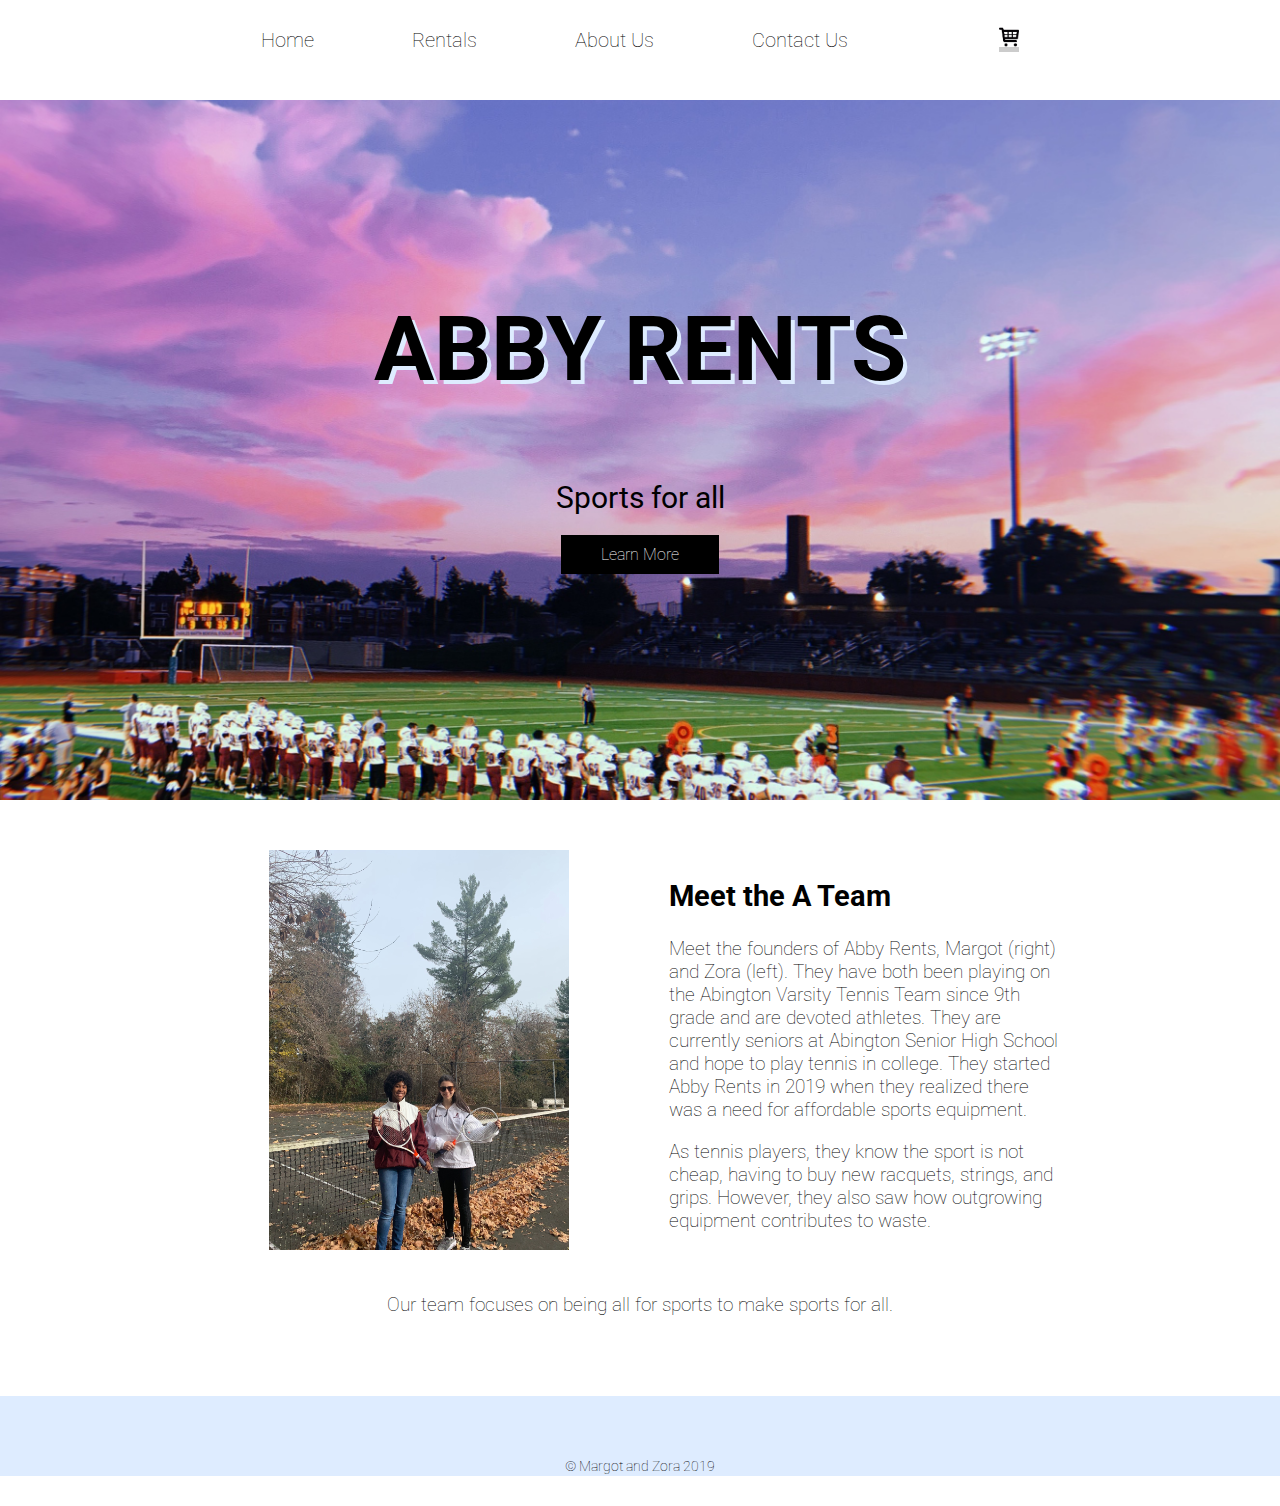
<file: index.html>
<!DOCTYPE html>
<html manifest ="manifest.appcache">
  <head>
    <link href='https://fonts.googleapis.com/css?family=Roboto:400,300,500,100' rel='stylesheet' type='text/css'>
<link href="style.css" type="text/css" rel="stylesheet">
  </head>
  <body>
    <div class="nav" atl=nav>
      <div class="container">
        <ul>
          <li>
            <a class="nav" href="index.html"> Home</a>
          </li>
          <li>
            <a class="nav" href="rental.html"> Rentals</a>
          </li>
          <li>
            <a class="nav" href="about_us.html"> About Us</a>
          </li>
          <li style="float:right"><a class="active" href="check_out.html"><img src="download.png" alt="shoppingcart" height="20" width="20"></a>
          </li>
          <li>
            <a href="contact_us.html"> Contact Us</a>
          </li>
        </ul>
      </div>
    </div>

    <div class="header_index">
      <div class="container">
        <h1>Abby Rents</h1>
        <p style= "font-size: 30px;"><strong> Sports for all</strong></p>
        <a class="btn" href="about_us.html">Learn More</a>
      </div>
    </div>


    <div class="main">
      <div class="container">
        <img src="zoramargot.jpeg" alt="zoramargot" height="150" width="150">
        <h2>Meet the A Team</h2>
        <p > Meet the founders of Abby Rents, Margot (right) and Zora (left). They have both been playing on the Abington Varsity Tennis Team since 9th grade and are devoted athletes. They are currently seniors at Abington Senior High School and hope to play tennis in college. They started Abby Rents in 2019 when they realized there was a need for affordable sports equipment. </p>
        <p >As tennis players, they know the sport is not cheap, having to buy new racquets, strings, and grips. However, they also saw how outgrowing equipment contributes to waste.</p>
        <br>
        <p id="weightedfont"><center>Our team focuses on being all for sports to make sports for all. </center></p>
      </div>
    </div>

   
    

    <div class="footer">
      <div class="container">
        <p>&copy; Margot and Zora 2019</p>
      </div>
    </div>

  </body>
</html>
</file>
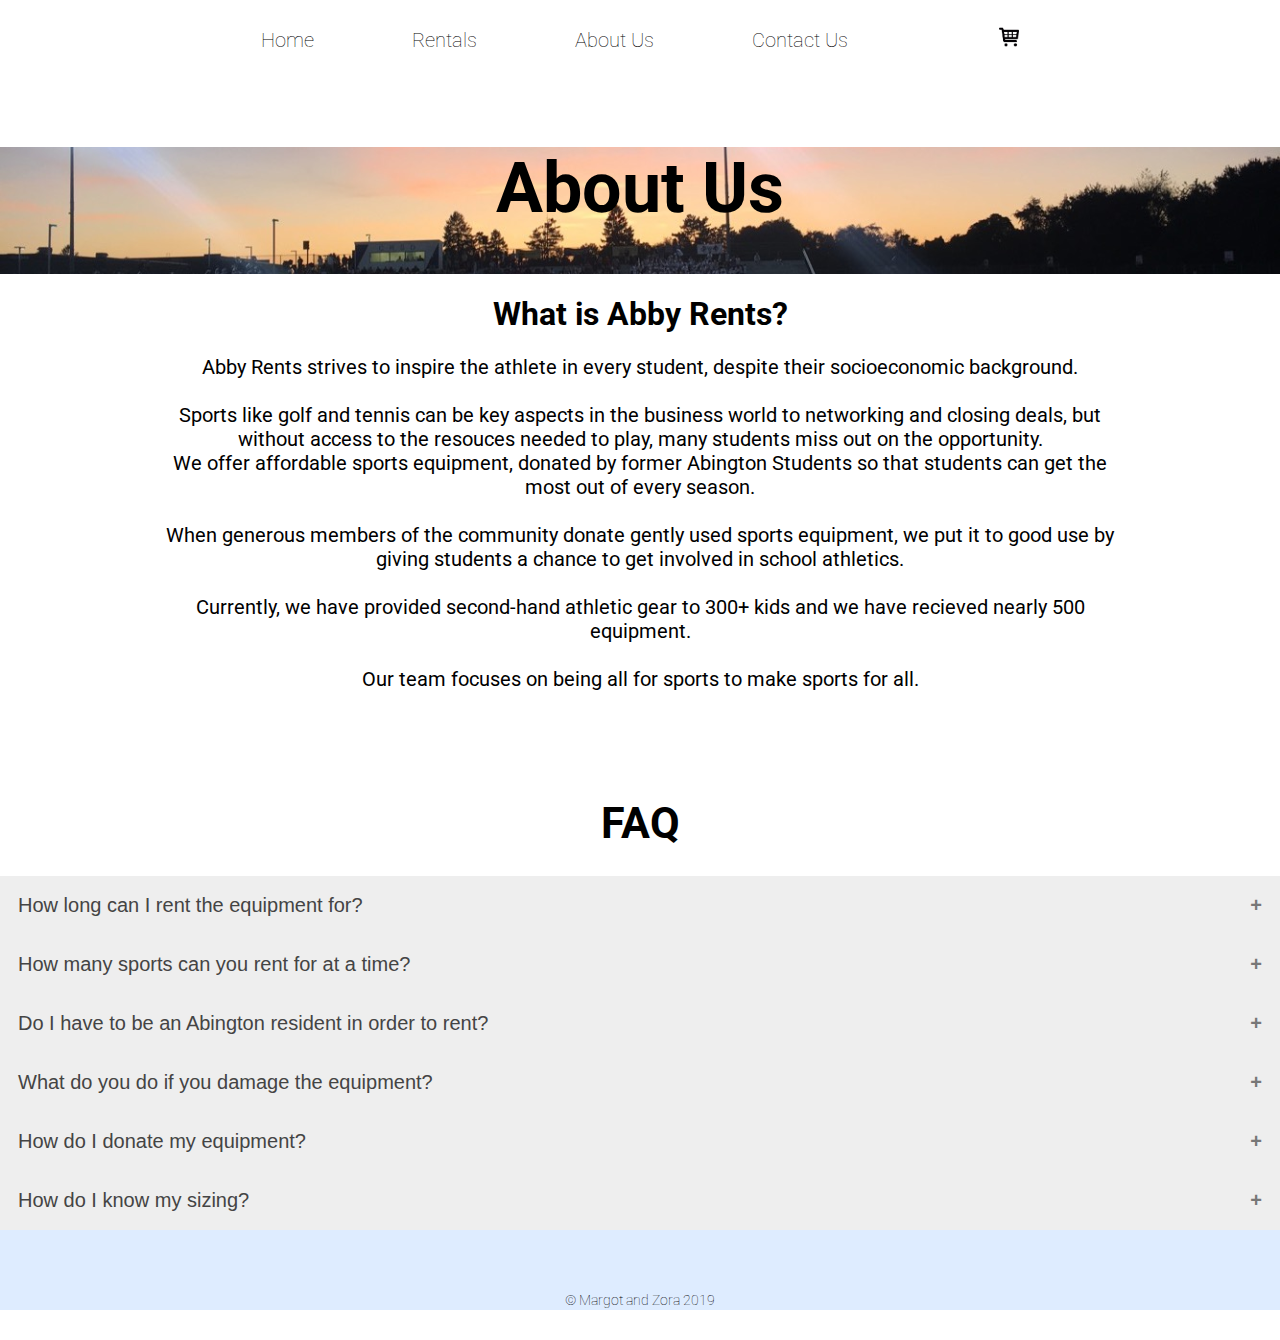
<file: about_us.html>
<!DOCTYPE html>
<html>
<head>
    <link href='https://fonts.googleapis.com/css?family=Roboto:400,300,500,100' rel='stylesheet' type='text/css'>
<link href="style.css" type="text/css" rel="stylesheet">
  </head>

 <body class="contact">
    <div class="nav">
      <div class="container">
        <ul>
          <li>
            <a href="index.html"> Home</a>
          </li>
          <li>
            <a href="rental.html"> Rentals</a>
          </li>
          <li>
            <a href="about_us.html"> About Us</a>
          </li>
          <li style="float:right"><a href="check_out.html"><img src="download.png" alt="shoppingcart" height="20"</a>
          </li>
          <li>
            <a class="nav" href="contact_us.html"> Contact Us</a>
          </li>
        </ul>
      </div>
    </div>


    <div class="header_about">
      <h1 style="font-size: 70px;">About Us</h1>
    </div>
    
    <div>
    <h1  class= "What_is_Abby Rents"><center>What is Abby Rents?</center></h1>
   <p>
<center id = "weightedfont" style="margin-left:150px; margin-right:150px; font-size: 20px">Abby Rents strives to inspire the athlete in every student, despite their socioeconomic background. <br></br>
Sports like golf and tennis can be key aspects  in the business world to networking and closing deals, but without access to the resouces needed to play, many students miss out on the opportunity. <br>
We offer affordable sports equipment, donated by former Abington Students so that students can get the most out of every season.<br></br>
When generous members of the community donate gently used sports equipment, we put it to good use by giving students a chance to get involved in school athletics.<br></br>
Currently, we have provided second-hand athletic gear to 300+ kids and we have recieved nearly 500 equipment.
<br>
<br>
Our team focuses on being all for sports to make sports for all.
<br>
<br>
</center>
</p>
</div>
<br>
<br>
  <div class = "FAQ">
   <h1 style="font-size: 43px;"><center>FAQ</center></h1>

<button class="accordion" style="font-size:20px">How long can I rent the equipment for?</button>
<div class="panel">
  <p style="font-size:17px; font-weight: 5000;">Equipment can be rented for the duration of one sports’ season.</p>
</div>
</div>

<button class="accordion" style="font-size:20px">How many sports can you rent for at a time?</button>
<div class="panel">
  <p style="font-size:17px">One sport per one student per season.</p>
</div>

<button class="accordion"style="font-size:20px">Do I have to be an Abington resident in order to rent?</button>
<div class="panel">
  <p style="font-size:17px"> Yes.</p>
  </div>

<button class="accordion"style="font-size:20px">What do you do if you damage the equipment?</button>
<div class="panel">
  <p style="font-size:17px">There is a nominal fee of around $15-30, depending on the damage.</p>
</div>

<button class="accordion"style="font-size:20px">How do I donate my equipment? </button>
<div class="panel">
  <p style="font-size:17px">To donate your gently used equipment, see our <a href="contact_us.html"> contact us page.</a></p>
</div>

<button class="accordion"style="font-size:20px">How do I know my sizing? </button>
<div class="panel">
  <p style="font-size:17px">Under a product's details, it lists the available sizing. When checking out, indicate your sizes for equipment.</p>
    </div>


</div>
<script>
  var acc = document.getElementsByClassName("accordion");
var i;

for (i = 0; i < acc.length; i++) {
  acc[i].addEventListener("click", function() {
    this.classList.toggle("active");
    var panel = this.nextElementSibling;
    if (panel.style.maxHeight) {
      panel.style.maxHeight = null;
    } else {
      panel.style.maxHeight = panel.scrollHeight + "px";
    } 
  });
}
</script>
   


<div class="footer">
      <div class="container">
        <p>&copy; Margot and Zora 2019</p>
      </div>
    
    <body/>
  </html>
</file>
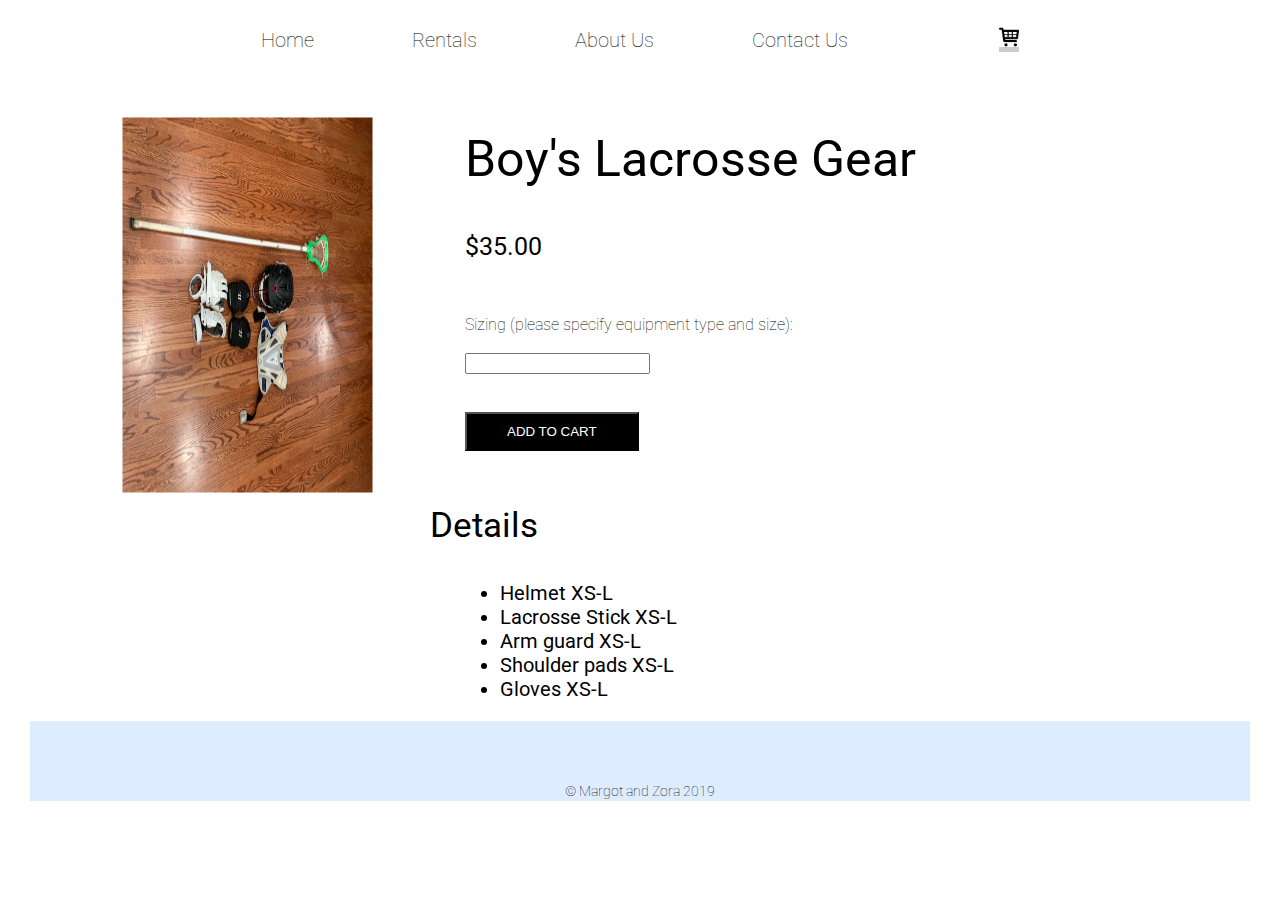
<file: boyslax_checkout.html>
<!DOCTYPE html>
<html>
<head>
    <link href='https://fonts.googleapis.com/css?family=Roboto:400,300,500,100' rel='stylesheet' type='text/css'>
<link href="style.css" type="text/css" rel="stylesheet">
  </head>

 <body class="contact">
    <div class="nav">
      <div class="container">
        <ul>
          <li>
            <a href="index.html"> Home</a>
          </li>
          <li>
            <a href="rental.html"> Rentals</a>
          </li>
          <li>
            <a href="about_us.html"> About Us</a>
          </li>
          <li style="float:right"><a class="active" href="check_out.html"><img src="download.png" alt="shoppingcart" height="20"</a>
          </li>
          <li>
            <a class="nav" href="contact_us.html"> Contact Us</a>
          </li>
        </ul>
      </div>
    </div>

<div class="shop-item">
<img src="boyslaxstuff.jpeg" alt="boyslaxstuff" style="float:left; width:375px;height:250px;margin-right:30px; margin-left: 30px;  margin-top: 50px; transform: rotate(90deg);">
    <p><strong class="itemtitle" style="font-size: 50px">Boy's Lacrosse Gear</strong> <br></br></p>
  <p class="itemprice" style="font-size: 25px"><strong> $35.00 </strong> <br></br></p>
  Sizing (please specify equipment type and size):<br>
  <br>
   <input type="text" name="firstname">
  <br>
  <br>
  <br>
  <button class="btn btn-primary shop-item-button" type="button">ADD TO CART</button><br></br>
  <p class="itemdetails" style="margin-left: 400px; font-size: 35px;"><strong> Details</strong> 
    <ul style="margin-left: 430px; font-size: 20px;" id="weightedfont">
      <li>Helmet XS-L</li>
      <li>Lacrosse Stick XS-L</li>
      <li>Arm guard XS-L</li>
      <li>Shoulder pads XS-L</li>
      <li>Gloves XS-L</li>

    </ul>
</p>

    <div class="footer">
      <div class="container">
        <p>&copy; Margot and Zora 2019</p>
      </div>
    </div>
    
 </body>
 </html>
</file>
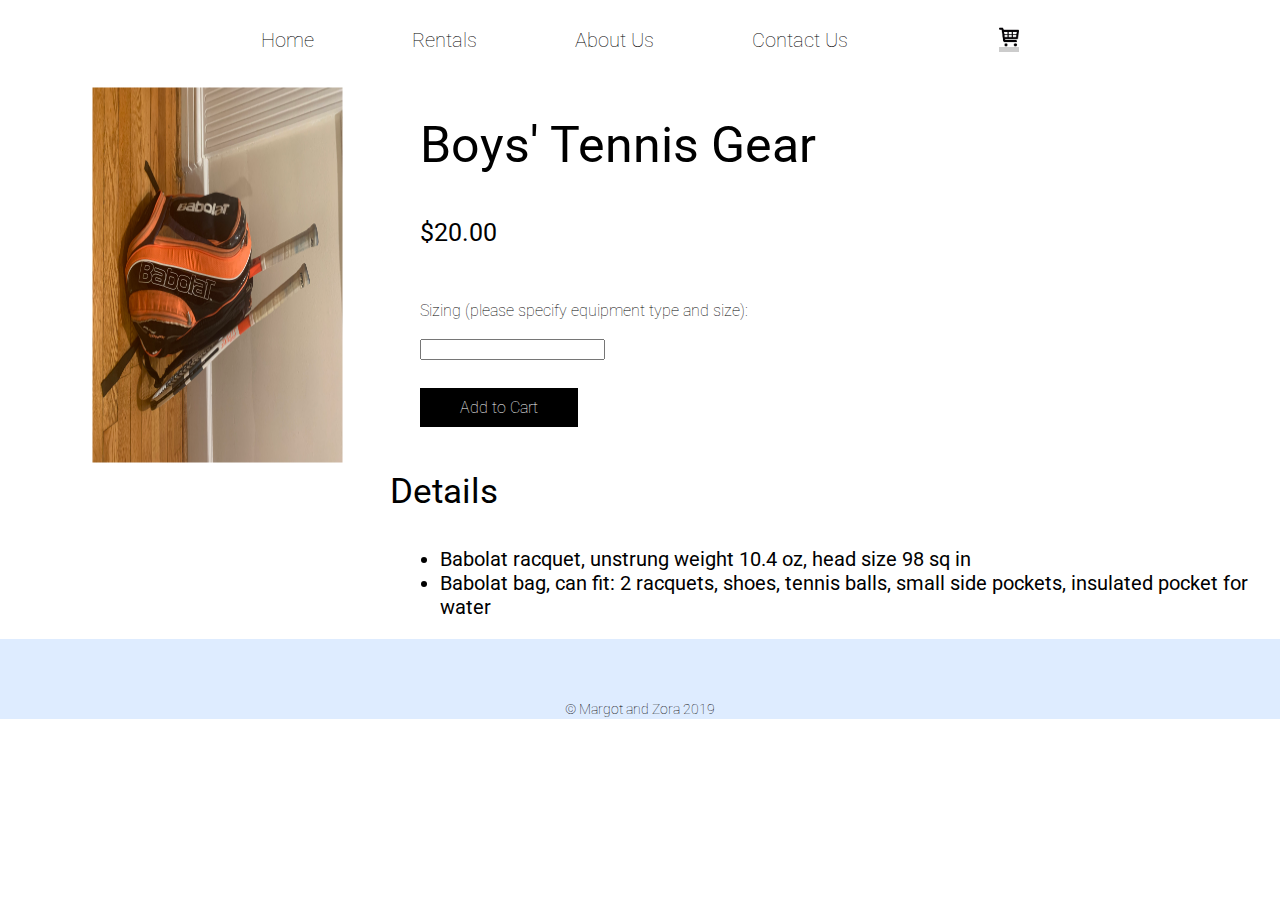
<file: boystennis_checkout.html>
<!DOCTYPE html>
<html>
<head>
    <link href='https://fonts.googleapis.com/css?family=Roboto:400,300,500,100' rel='stylesheet' type='text/css'>
<link href="style.css" type="text/css" rel="stylesheet">
  </head>

 <body class="contact">
    <div class="nav">
      <div class="container">
        <ul>
          <li>
            <a href="index.html"> Home</a>
          </li>
          <li>
            <a href="rental.html"> Rentals</a>
          </li>
          <li>
            <a href="about_us.html"> About Us</a>
          </li>
          <li style="float:right"><a class="active" href="check_out.html"><img src="download.png" alt="shoppingcart" height="20"</a>
          </li>
          <li>
            <a class="nav" href="contact_us.html"> Contact Us</a>
          </li>
        </ul>
      </div>
    </div>

    <img src="boyztennis.jpeg" alt="boyztennis" style="float:left; width:375px;height:250px;margin-right:15px; margin-left: 30px; transform: rotate(90deg); margin-top: 50px;">
    <p><strong class="itemtitle" style="font-size: 50px">Boys' Tennis Gear</strong> <br></br></p>
  <p class="itemprice" style="font-size: 25px"><strong> $20.00 </strong> <br></br></p>
  Sizing (please specify equipment type and size):<br>
  <br>
   <input type="text" name="firstname">
  <br>
  <br>
  <br>
  <a class="addtocart" href="check_out.html">Add to Cart</a><br></br>
  <p class="itemdetails" style="margin-left: 390px; font-size: 35px;"><strong> Details</strong> 
    <ul style="margin-left: 400px; font-size: 20px;" id="weightedfont">
      <li>Babolat racquet, unstrung weight 10.4 oz, head size 98 sq in</li>
      <li>Babolat bag, can fit: 2 racquets, shoes, tennis balls, small side pockets, insulated pocket for water </li>
    </ul>
</p>

    <div class="footer">
      <div class="container">
        <p>&copy; Margot and Zora 2019</p>
      </div>
    </div>
 
 </html>
</file>
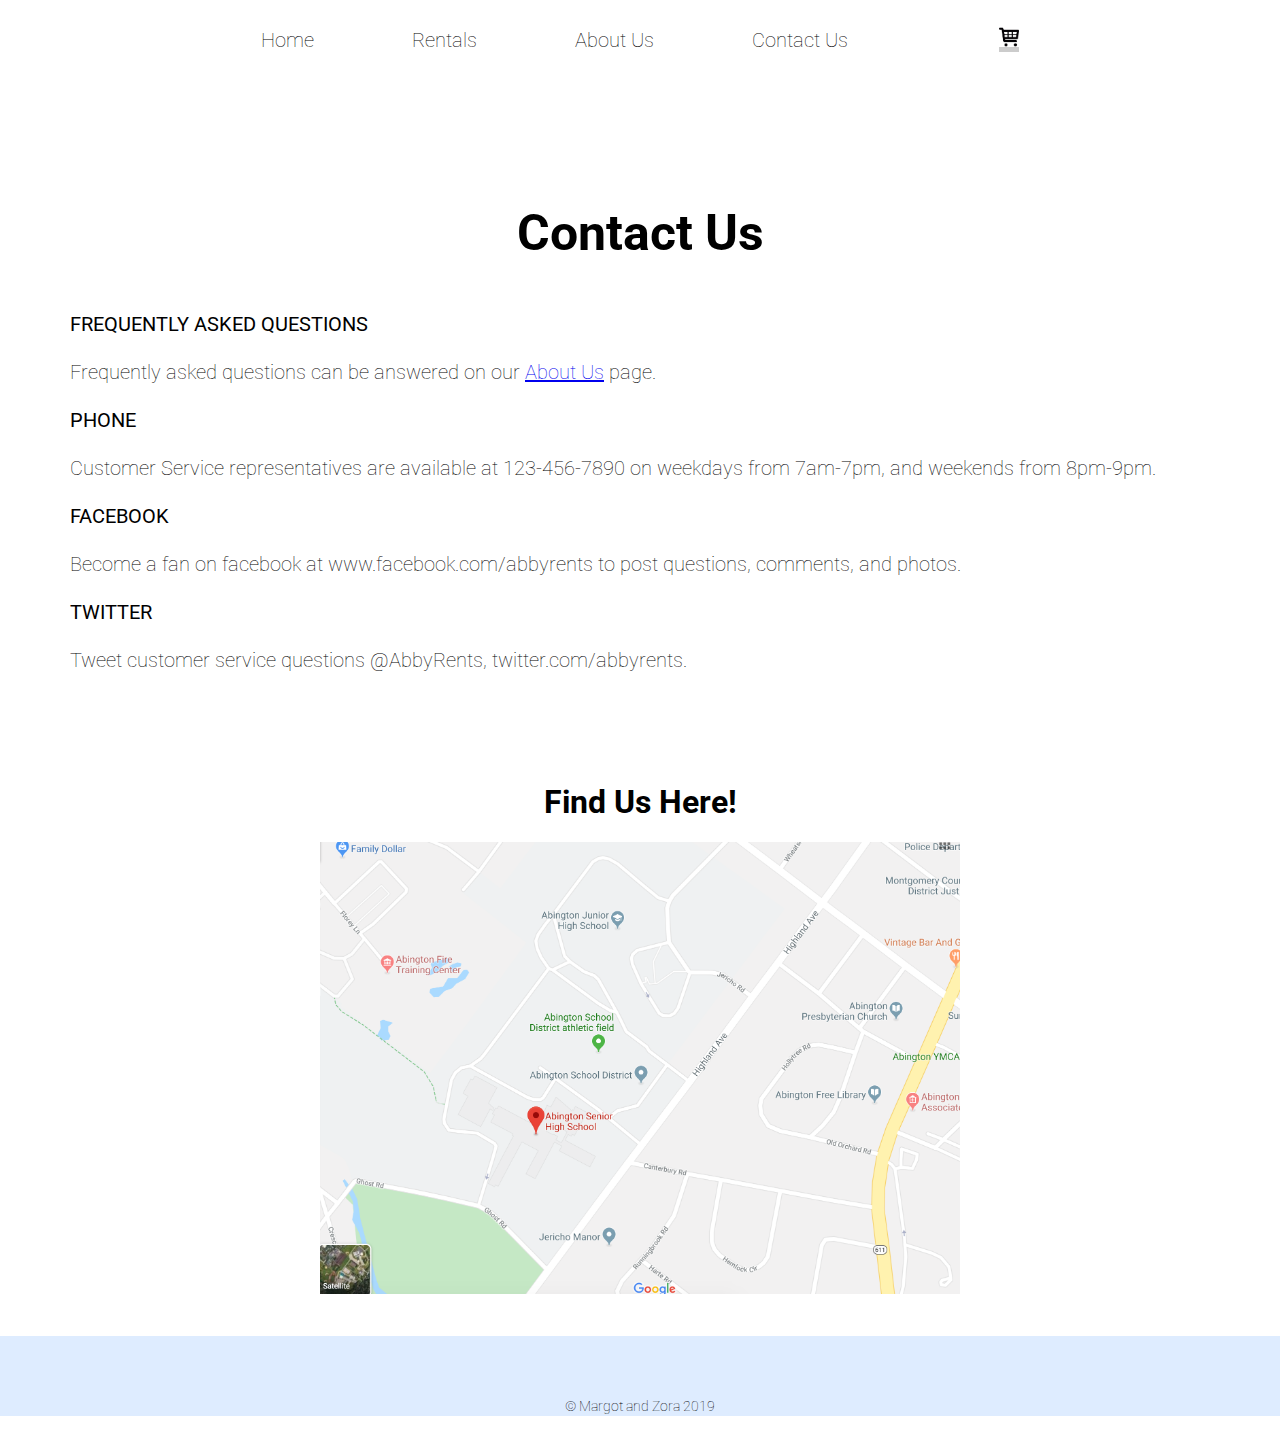
<file: contact_us.html>
<!DOCTYPE html>
  <html>
  <head>
    <link href='https://fonts.googleapis.com/css?family=Roboto:400,300,500,100' rel="stylesheet" type="text/css">
<link href="style.css" type="text/css" rel="stylesheet">
  </head>
  
<body class="contact">
    <div class="nav">
      <div class="container">
        <ul>
          <li>
            <a href="index.html"> Home</a>
          </li>
          <li>
            <a href="rental.html"> Rentals</a>
          </li>
          <li>
            <a href="about_us.html"> About Us</a>
          </li>
          <li style="float:right"><a class="active" href="check_out.html"><img src="download.png" alt="shoppingcart" height="20"</a>
          </li>
          <li>
            <a class="nav" href="contact_us.html"> Contact Us</a>
          </li>
        </ul>
      </div>
    </div>
 <div class= "contact_us">
   <h1 style= "font-size: 50px; margin-bottom: 50px;"><center>Contact Us</center></h1>
<p style= "font-size: 20px";id="weightedfont"><strong> FREQUENTLY ASKED QUESTIONS<br></br></strong> Frequently asked questions can be answered on our <a href="about_us.html"> About Us</a> page.<br></br>
<strong>PHONE</strong><br></br>  Customer Service representatives are available at 123-456-7890 on weekdays from 7am-7pm, and weekends from 8pm-9pm.<br></br>
<strong>FACEBOOK</strong><br></br>  Become a fan on facebook at www.facebook.com/abbyrents to post questions, comments, and photos. <br></br>
<strong>TWITTER</strong><br></br>Tweet customer service questions @AbbyRents, twitter.com/abbyrents.
</p>
   </div>

   <div class="find_us">
     <h1><center>Find Us Here!</center></h1>
     <center><img src="map.png" class= "map"></center>
     </div>
     <br></br>



<div class="footer">
      <div class="container">
        <p>&copy; Margot and Zora 2019</p>
      </div>
    </div>
  </html>
</file>
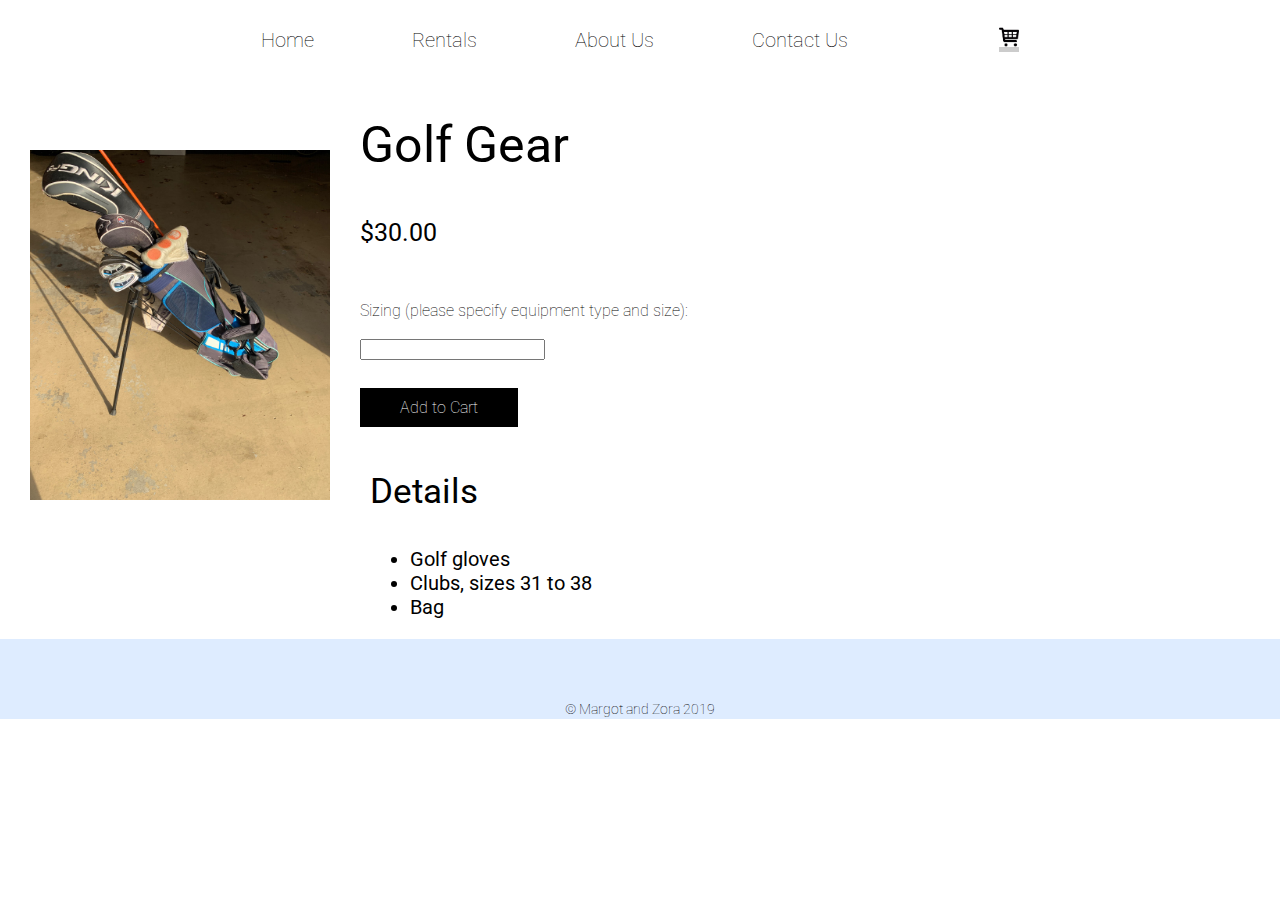
<file: golf_checkout.html>
<!DOCTYPE html>
<html>
<head>
    <link href='https://fonts.googleapis.com/css?family=Roboto:400,300,500,100' rel='stylesheet' type='text/css'>
<link href="style.css" type="text/css" rel="stylesheet">
  </head>

 <body class="contact">
    <div class="nav">
      <div class="container">
        <ul>
          <li>
            <a href="index.html"> Home</a>
          </li>
          <li>
            <a href="rental.html"> Rentals</a>
          </li>
          <li>
            <a href="about_us.html"> About Us</a>
          </li>
          <li style="float:right"><a class="active" href="check_out.html"><img src="download.png" alt="shoppingcart" height="20"</a>
          </li>
          <li>
            <a class="nav" href="contact_us.html"> Contact Us</a>
          </li>
        </ul>
      </div>
    </div>

    <img src="golfbag.jpeg" alt="golfbag" style="float:left; width:300px;height:350px;margin-right:30px; margin-left: 30px;  margin-top: 50px;">
    <p><strong class="itemtitle" style="font-size: 50px">Golf Gear</strong> <br></br></p>
  <p class="itemprice" style="font-size: 25px"><strong> $30.00 </strong> <br></br></p>
  Sizing (please specify equipment type and size):<br>
  <br>
   <input type="text" name="firstname">
  <br>
  <br>
  <br>
  <a class="addtocart" href="check_out.html">Add to Cart</a><br></br>
  <p class="itemdetails" style="margin-left: 370px; font-size: 35px;"><strong> Details</strong> 
    <ul style="margin-left: 370px; font-size: 20px;" id="weightedfont">
      <li>Golf gloves</li>
      <li>Clubs, sizes 31 to 38</li>
      <li>Bag</li>
    </ul>
</p>




    <div class="footer">
      <div class="container">
        <p>&copy; Margot and Zora 2019</p>
      </div>
    </div>
 </body>
 </html>
</file>
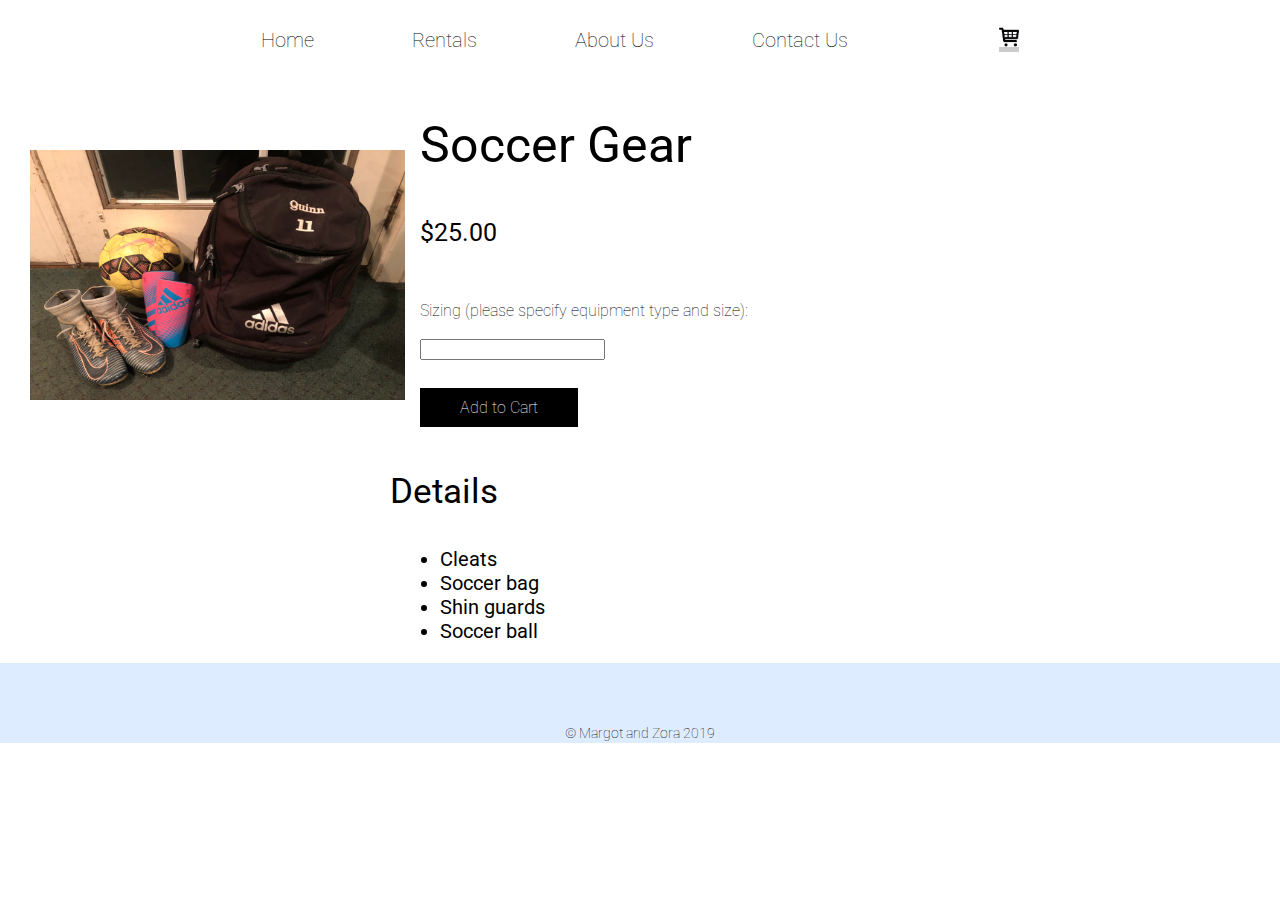
<file: soccer_checkout.html>
<!DOCTYPE html>
<html>
<head>
    <link href='https://fonts.googleapis.com/css?family=Roboto:400,300,500,100' rel='stylesheet' type='text/css'>
<link href="style.css" type="text/css" rel="stylesheet">
  </head>

 <body class="contact">
    <div class="nav">
      <div class="container">
        <ul>
          <li>
            <a href="index.html"> Home</a>
          </li>
          <li>
            <a href="rental.html"> Rentals</a>
          </li>
          <li>
            <a href="about_us.html"> About Us</a>
          </li>
          <li style="float:right"><a class="active" href="check_out.html"><img src="download.png" alt="shoppingcart" height="20"</a>
          </li>
          <li>
            <a class="nav" href="contact_us.html"> Contact Us</a>
          </li>
        </ul>
      </div>
    </div>

    <img src="soccerstuff.jpeg" alt="soccerstuff" style="float:left; width:375px;height:250px;margin-right:15px; margin-left: 30px; margin-top: 50px;">
    <p><strong class="itemtitle" style="font-size: 50px">Soccer Gear</strong> <br></br></p>
  <p class="itemprice" style="font-size: 25px"><strong> $25.00 </strong> <br></br></p>
  Sizing (please specify equipment type and size):<br>
  <br>
   <input type="text" name="firstname">
  <br>
  <br>
  <br>
  <a class="addtocart" href="check_out.html">Add to Cart</a><br></br>
  <p class="itemdetails" style="margin-left: 390px; font-size: 35px;"><strong> Details</strong> 
    <ul style="margin-left: 400px; font-size: 20px;" id="weightedfont">
      <li>Cleats</li>
      <li>Soccer bag</li>
      <li>Shin guards</li>
      <li>Soccer ball</li>
    </ul>
</p>
<div class="footer">
      <div class="container">
        <p>&copy; Margot and Zora 2019</p>
      </div>
    </div>

 </body>
 </html>
</file>
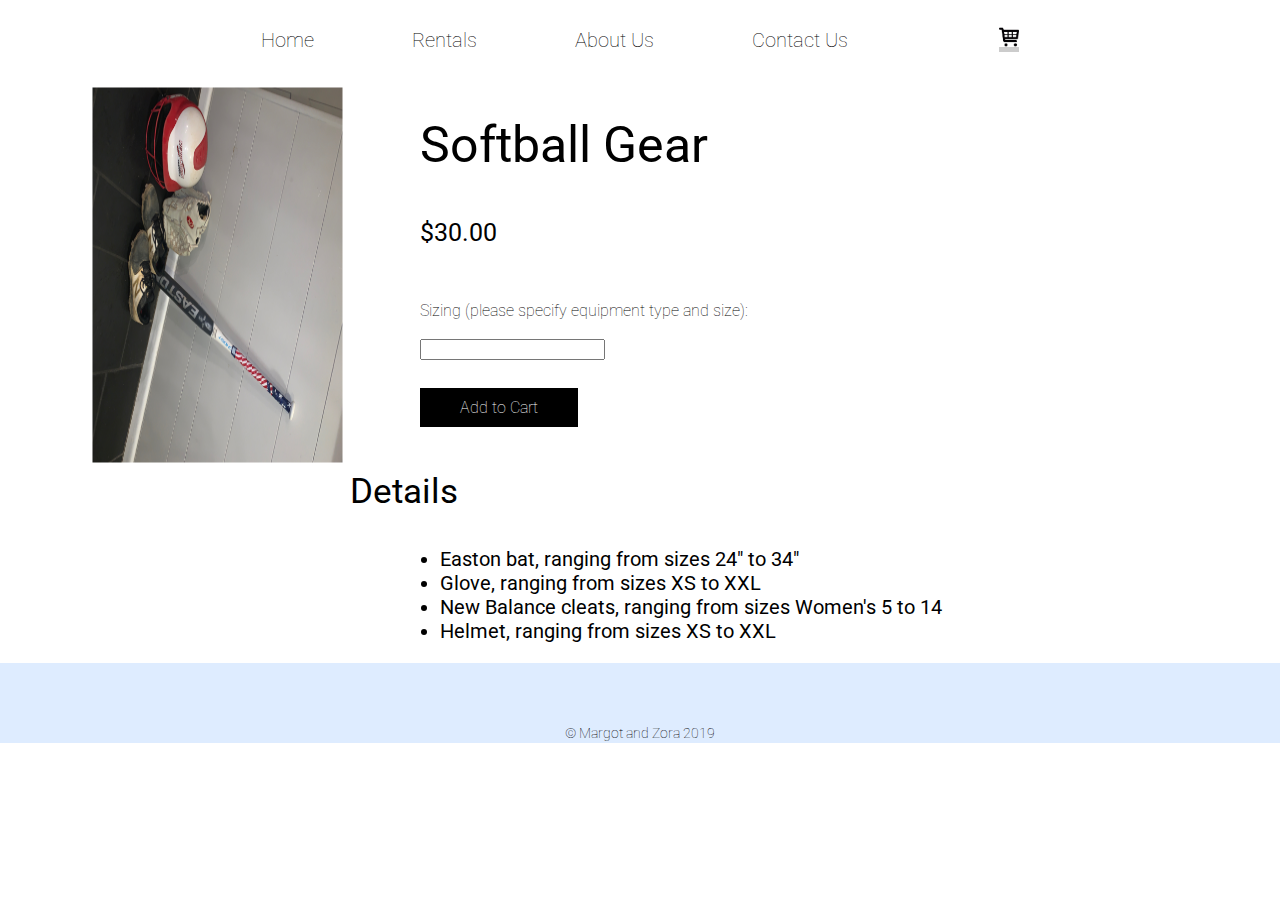
<file: softball_checkout.html>
<!DOCTYPE html>
<html>
<head>
    <link href='https://fonts.googleapis.com/css?family=Roboto:400,300,500,100' rel='stylesheet' type='text/css'>
<link href="style.css" type="text/css" rel="stylesheet">
  </head>

 <body class="contact">
    <div class="nav">
      <div class="container">
        <ul>
          <li>
            <a href="index.html"> Home</a>
          </li>
          <li>
            <a href="rental.html"> Rentals</a>
          </li>
          <li>
            <a href="about_us.html"> About Us</a>
          </li>
          <li style="float:right"><a class="active" href="check_out.html"><img src="download.png" alt="shoppingcart" height="20"</a>
          </li>
          <li>
            <a class="nav" href="contact_us.html"> Contact Us</a>
          </li>
        </ul>
      </div>
    </div>

<img src="softballstuff.jpeg" alt="softballstuff" style="float:left; width:375px;height:250px;margin-right:15px; margin-left: 30px; transform: rotate(90deg); margin-top: 50px;">
    <p><strong class="itemtitle" style="font-size: 50px">Softball Gear</strong> <br></br></p>
  <p class="itemprice" style="font-size: 25px"><strong> $30.00 </strong> <br></br></p>
  Sizing (please specify equipment type and size):<br>
  <br>
   <input type="text" name="firstname">
  <br>
  <br>
  <br>
  <a class="addtocart" href="check_out.html">Add to Cart</a><br></br>
  <p class="itemdetails" style="margin-left: 350px; font-size: 35px;"><strong> Details</strong> 
    <ul style="margin-left: 400px; font-size: 20px;" id="weightedfont">
      <li>Easton bat, ranging from sizes 24" to 34"</li>
      <li>Glove, ranging from sizes XS to XXL</li>
      <li>New Balance cleats, ranging from sizes Women's 5 to 14</li>
      <li>Helmet, ranging from sizes XS to XXL </li>
    </ul>
</p>

    <div class="footer">
      <div class="container">
        <p>&copy; Margot and Zora 2019</p>
      </div>
    </div>
 </body>
 </html>
</file>
<file: style.css>
html, body {
  margin: 0;
  padding: 0;
}
/*INDEX*/
body {
  font-family: 'Roboto', sans-serif;
  font-weight: 100;
  
}

.container {
  margin: 0 auto;
  max-width: 940px; 
  padding: 0 10px;
}

/*Background susnset image*/
.header_index {
  background: url('FullSizeRender-1.jpg') no-repeat center center; 
  background-size: cover;
  height: 700px;
  text-align: center; 
}

.header_index .container {
  position: relative;
  top: 200px;
}

/*Abby Rents*/
.header_index h1 {
  color: #000;
  line-height: 100px; 
  font-size: 90px;
  margin-top: 0;
  margin-bottom: 80px;
  text-transform: uppercase; 
  text-shadow: 4px 4px  rgb(222, 236, 255);
}

@media (min-width:8500px) {
  .header h1 {
    font-size: 200px;
  }
}


.header p {
  color: #000;
  font-size:100px;
  font-weight: 500;
  letter-spacing: 8px;
  margin-bottom: 40px;
  margin-top: 0;
  text-transform: uppercase; 
}


/*The top nav*/
.nav { 
  height: 100px; 
  width: 100%;
  
}

.nav ul {
  height: 80px;
  
  text-decoration: none;
  list-style: none;
  margin: 0 auto; 
  padding: 0;
   
}

.nav a:link{
color:#000;
text-decoration:none;
}

.nav a:visited{
 text-decoration:none;
   color:#000;
  
}

 .nav a:hover{
  color:#000;
  text-decoration: none;
  
 }

 .nav a:active{
  content: none;
 }


.nav ul li{
  color: #fff;
  display: inline-block; 
  height: 80px;
  font-size: 20px;
  line-height: 80px; 
  list-style: none;
  padding: 0 47px;
  transition: background .5s; 
   
}

.nav ul li:hover {
  background: rgb(222, 236, 255);
  text-decoration: none;
  color:#fff;
  cursor: pointer; 
  transition: background .5s;    
}




/*Learn More*/

.btn {
  color: #fff;
  background: #000;
  padding: 10px 40px;
  text-decoration: none; 
  transition: background .5s; 
}

.btn:hover {
  background: rgb(222, 236, 255);
  text-decoration: none;
  color:#000;
  cursor: pointer; 
  transition: background .5s;  
}

.btn a:link{
color:#fff;
text-decoration:none;
}

.btn a:visited{
 text-decoration:none;
   color:#fff;
}


.main .container {
  margin: 80px auto;
  font-size: 19px;
}

/* meet the a team pic*/
.main img {
  float: left;
  margin: 20px 50px 50px 0;
  transform: rotate(90deg);
  width: 400px;
  height:300px;
}





/*copyright section*/
.footer { 
  background: rgb(222, 236, 255);
  height: 80px; 
  padding-top: 30px;
  padding-bottom: 1rem;
  position: inherit;
  right: 0;
   left: 0;
   bottom: 0;
   width: 100%;
   text-align: center;
}







/*copright*/
.footer p { 
  color: rgb(0, 0, 0);
  font-size: 14px;  
  height: 80px; 
  line-height: 80px;
  margin: 0;  
}

@media (max-width: 500px) {
  .header h1 {
    font-size: 50px;
    line-height: 64px;
  }

  .main, .jumbotron {
    padding: 0 30px;
  }

  .main img {
    width: 100%;
  }
}

.tennispic{
  border-radius: 100%;

}
 .contact{
   background-color: white;
   

   /*ABOUT US*/
 }
 .header_about{
    background: url('sunset.jpg') no-repeat center center; 
  background-size: cover;
  background-blend-mode: lighten;
  height: 127px;
  text-align: center; 
  font-size: 45px;
 
 }

.What_is_Abby_Rents{
  font-size: 500px;
  height: 50px; 
}

#weightedfont{
 font-weight: 400;
} 

#roundedges{
  border-radius: 20%;
}

#floatleft{
  float:left;
}
.accordion {
  background-color: #eee;
  color: #444;
  cursor: pointer;
  padding: 18px;
  width: 100%;
  border: none;
  text-align: left;
  outline: none;
  font-size: 15px;
  transition: 0.4s;
}

.active, .accordion:hover {
  background-color: #ccc;
}

.accordion:after {
  content: '\002B';
  color: #777;
  font-weight: bold;
  float: right;
  margin-left: 5px;
}

.active:after {
  content: none;
}

.panel {
  padding: 0 18px;
  background-color: white;
  max-height: 0;
  overflow: hidden;
  transition: max-height 0.2s ease-out;
}
img{
/*height: 40%;
width: 80%;*/
}

/*CONTACT US*/
.contact_us{
  padding: 70px;
 
}



/*rental.html stuff*/
div.gallery {
  border: 1px solid #ccc;
}

div.gallery:hover {
  border: 1px solid #777;
}

div.gallery img {
  width: 100%;
  height: auto;
}

div.desc {
  padding: 15px;
  font-weight:700;
  text-align: center;
}

* {
  box-sizing: border-box;
}

.responsive {
  padding: 0 6px;
  float: left;
  width: 24.99999%;
}

@media only screen and (max-width: 700px) {
  .responsive {
    width: 49.99999%;
    margin: 6px 0;
  }
}

@media only screen and (max-width: 500px) {
  .responsive {
    width: 100%;
  }
}

.clearfix:after {
  content: "";
  display: table;
  clear: both;
}

.rentheads{
  
}

.map{
  width:50%;
}

.floatleft{
  float:left;
}

.cart_header{
font-weight:70px
}
/*checkout.html */
.container {
    max-width: 900px;
    margin: 0 auto;
    padding: 0 1.5em;
}
.section-header {
    
    font-weight: normal;
    color:black;
    text-align: center;
    font-size: 2.5em;
}

.shop-item {
    margin: 30px;
}

.shop-item-title {
    display: block;
    width: 100%;
    text-align: center;
    font-weight: bold;
    font-size: 1.5em;
    color: #333;
    margin-bottom: 15px;
}

.shop-item-image {
    height: 250px;
    margin-right: 30px;
    margin-left: 50px;
}

.shop-item-details {
    display: flex;
    align-items: center;
    padding: 5px;
    font-size: 30px;
}

.shop-item-price {
    flex-grow: 1;
    color: black;
}

.billing{
  color:black;
}

.cart-row .cart-title .billing{
  font-size: 30px;
}



/*checkout*/

.addtocart {
  color: #fff;
  background: #000;
  padding: 10px 40px;
  text-decoration: none; 
  transition: background .5s
}

.addtocart:hover{
   background: rgb(222, 236, 255);
  text-decoration: none;
  color:#000;
  cursor: pointer; 
  transition: background .5s;  
}
</file>
